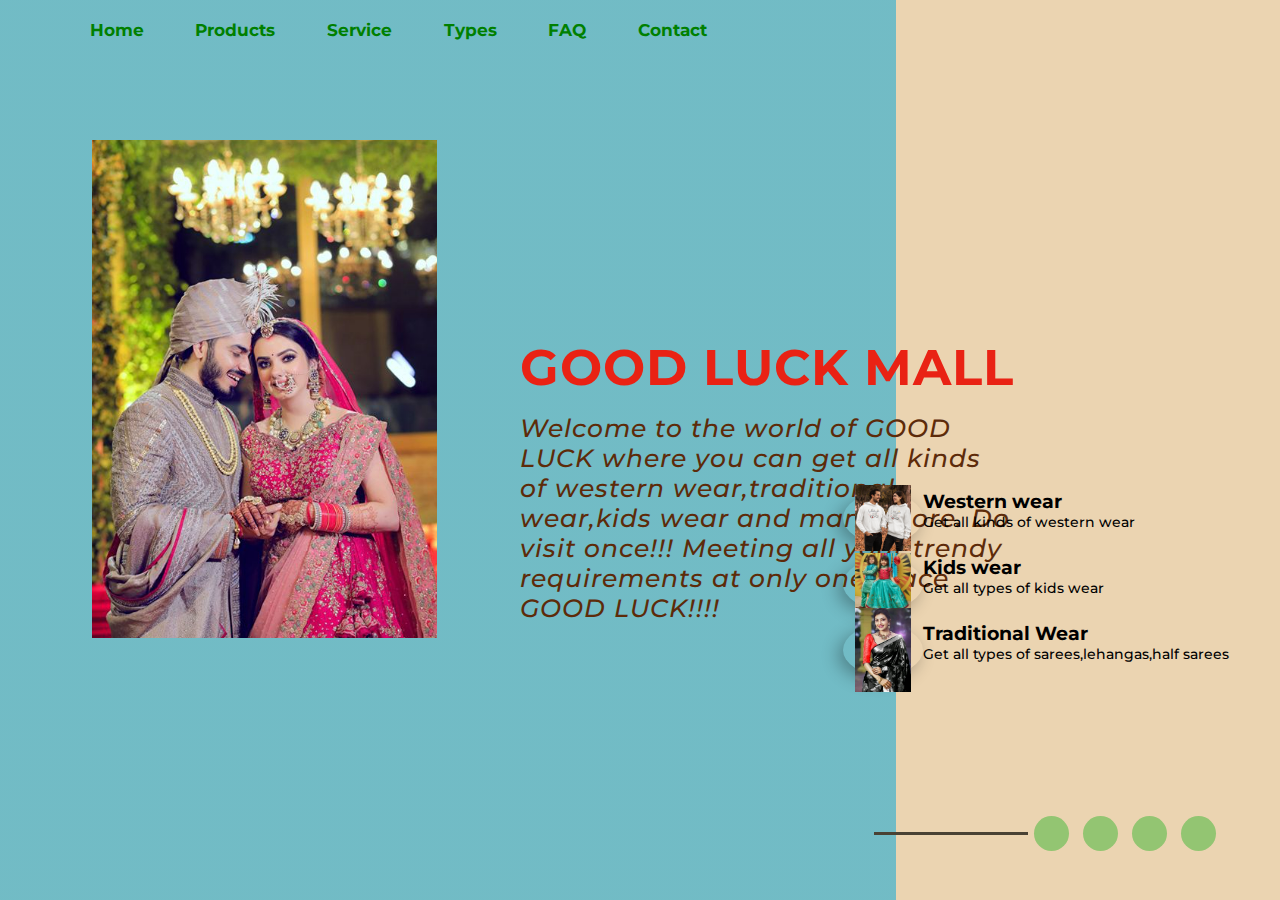
<file: OASIS INFOBYTE/LEVEL 1/TASK 1-Landing pages/index.html>
<!DOCTYPE html>
<html lang="en">

<head>
    <meta charset="UTF-8">
    <meta http-equiv="X-UA-Compatible" content="IE=edge">
    <meta name="viewport" content="width=device-width, initial-scale=1.0">
    <title>Task 1</title>
    <link rel="stylesheet" href="https://unpkg.com/swiper@8/swiper-bundle.min.css">
    <link rel="stylesheet" href="https://use.fontawesome.com/releases/v5.15.4/css/all.css"
        integrity="sha384-DyZ88mC6Up2uqS4h/KRgHuoeGwBcD4Ng9SiP4dIRy0EXTlnuz47vAwmeGwVChigm" crossorigin="anonymous">
    <link rel="stylesheet" href="style.css">
</head>

<body>
    <div class="container">
        <nav>
            <ul>
                <li><a href="#" style="color:green;">Home</a></li>
                <li><a href="#" style="color:green;">Products</a></li>
                <li><a href="#" style="color:green;">Service</a></li>
                <li><a href="#" style="color:green;">Types</a></li>
                <li><a href="#" style="color:green;">FAQ</a></li>
                <li><a href="#" style="color:green;">Contact</a></li>

            </ul>

        </nav>
        <div class="imp-content">
            <div class="image-staionary">
                <div class="swiper mySwiper">
                    <div class="swiper-wrapper">
                        <div class="swiper-slide"><img src="img1.png" alt=""></div>
                        <div class="swiper-slide"><img src="img2.png" alt=""></div>
                        <div class="swiper-slide"><img src="cp.png" alt=""></div>
                        <div class="swiper-slide"><img src="halfsaree.png" alt=""></div>
                        

                    </div>

                </div>

            </div>
            <div class="imp-text">

                <b><h1>GOOD LUCK MALL</h1></b>
               <i><p>
                    Welcome to the  world of GOOD LUCK where you can get all kinds of western wear,traditional wear,kids wear
                    and many more.
                    Do visit once!!! Meeting all your  trendy requirements at only one place GOOD LUCK!!!!
                </p></i> 
                <button>Know more</button>
            </div>
        </div>

        <div class="right">
            
            <div class="box">
                <div class="image">
                    <img src="western.png" alt="">
                </div>
                <div class="inner-box">
                    <h3>Western wear</h3>
                    <p>Get all kinds of western wear</p>
                </div>
            </div>
            <div class="box">
                <div class="image">
                    <img src="kids.png" alt="">
                </div>
                <div class="inner-box">
                    <h3>Kids wear</h3>
                    <p>Get all types of kids wear</p>
                </div>
            </div>
            <div class="box">
                <div class="image">
                    <img src="traditional.png" alt="">
                </div>
                <div class="inner-box">
                    <h3>Traditional Wear</h3>
                    <p>Get all types of sarees,lehangas,half sarees</p>
                </div>
            </div>
        </div>
        <div class="social-links">
            <i class="fab fa-instagram"></i>
            <i class="fab fa-facebook-f"></i>
            <i class="fab fa-twitter"></i>
            <i class="far fa-envelope"></i>


        </div>
    </div>
    <script src="https://unpkg.com/swiper@8/swiper-bundle.min.js"></script>

    <script>
        var swiper = new Swiper(".mySwiper", {
            slidesPerView: 1,
            spaceBetween: 30,
            loop: true,
        });
    </script>
</body>

</html>
</file>
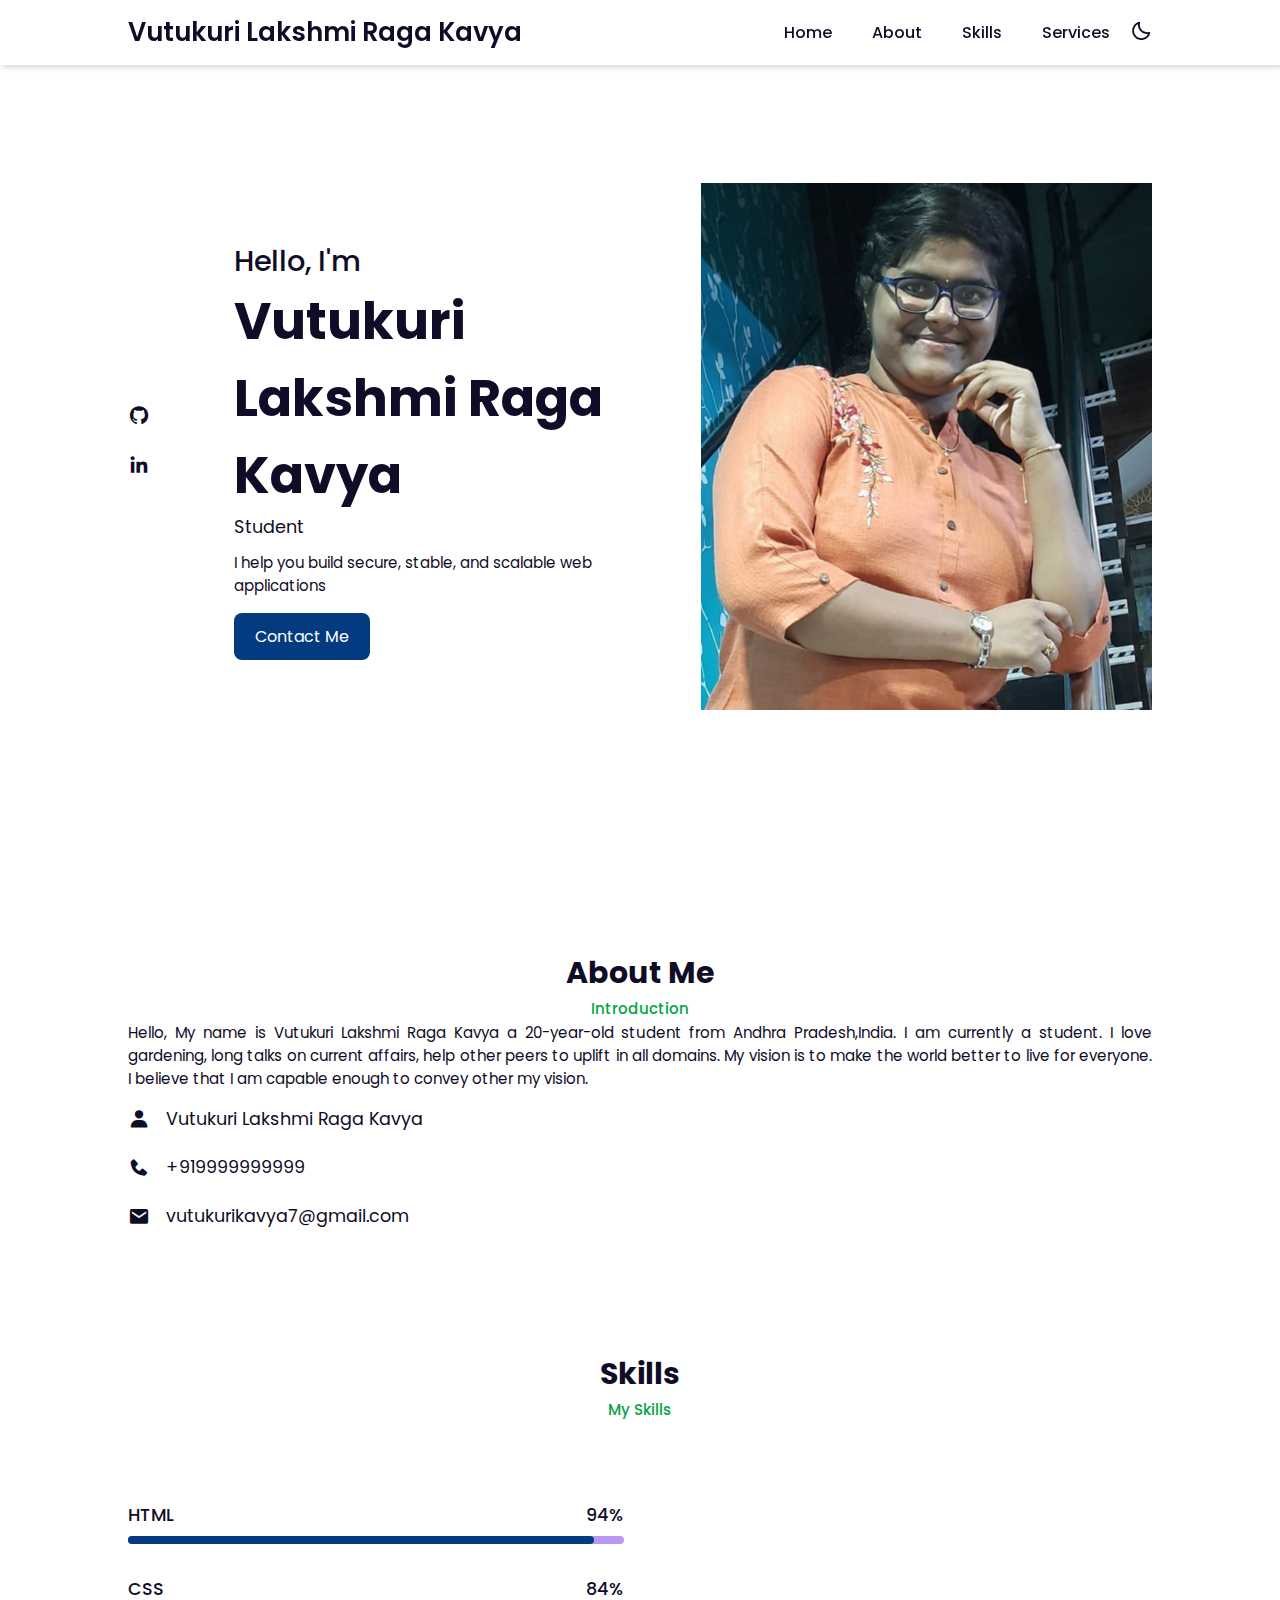
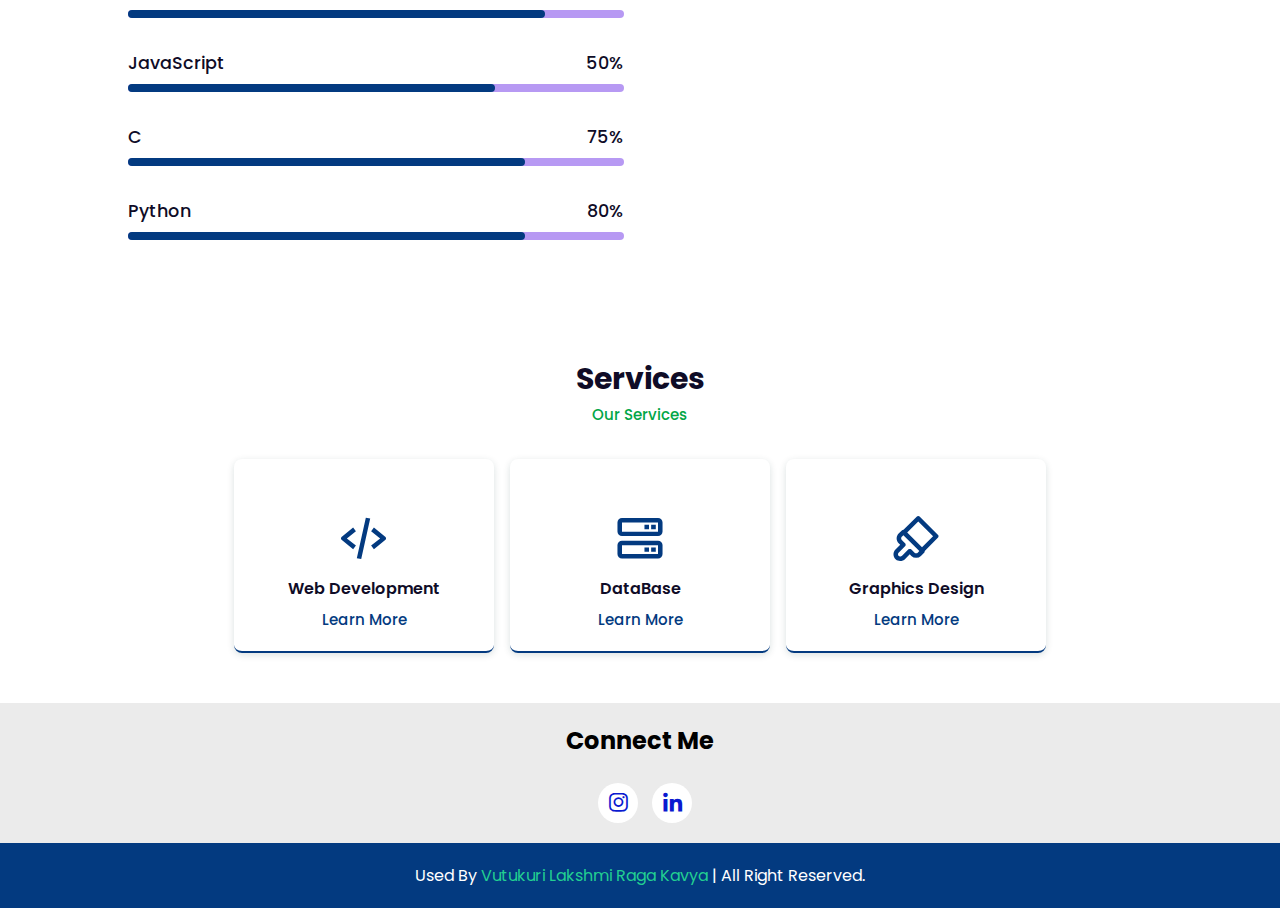
<file: OASIS INFOBYTE/LEVEL 1/TASK 2-Portfolio/main.html>
<!DOCTYPE html>
<html lang="en">
<head>
    <meta charset="UTF-8">
    <meta http-equiv="X-UA-Compatible" content="IE=edge">
    <meta name="viewport" content="width=device-width, initial-scale=1.0">
    <title>Vutukuri Lakshmi Raga Kavya</title>
    <!-- Link To CSS -->
    <link rel="stylesheet" href="style.css">
    <!-- Box Icons -->
    <link rel="stylesheet"href="https://cdn.jsdelivr.net/npm/boxicons@latest/css/boxicons.min.css">
 
</head>
<body>
    <!-- Navbar -->
    <header>
        <a href="#" class="logo">Vutukuri Lakshmi Raga Kavya</a>
 
        <div class="bx bx-menu" id="menu-icon"></div>
 
        <ul class="navbar">
            <li><a href="#home">Home</a></li>
            <li><a href="#about">About</a></li>
            <li><a href="#skills">Skills</a></li>
            <li><a href="#services">Services</a></li>
            <div class="bx bx-moon" id="darkmode"></div>
        </ul>
    </header>
    <!-- Home -->
 
    <section class="home" id="home">
        <div class="social">
            <a href="https://github.com/vutukurikavya7" target="_blank"><i class='bx bxl-github'></i></a>
            <a href="https://www.linkedin.com/in/vutukuri-lakshmi-raga-kavya-506893227"><i class='bx bxl-linkedin' ></i></a>
        </div>
        <div class="home-img">
            <img src="kavyamain.png" alt="Kavya Photo">
        </div>
        <div class="home-text">
            <span>Hello, I'm</span>
            <h1>Vutukuri Lakshmi Raga Kavya</h1>
            <h2>Student</h2>
            <p>I help you build secure, stable, and scalable web applications</p>
            <a href="mailto:vutukurikavya@gmail.com" class="btn">Contact Me</a>
        </div>
 
    </section>
    <!-- About -->
    <section class="about" id="about">
        <div class="heading">
            <h2>About Me</h2>
            <span>Introduction</span>
        </div>
            <div class="about-text">
                <p>Hello, My name is Vutukuri Lakshmi Raga Kavya a 20-year-old student from Andhra Pradesh,India.
                    I am currently a student.
                    I love gardening, long talks on current affairs, help other peers to uplift in all domains. 
                    My vision is to make the world better to live for everyone. I believe that I am capable enough to convey other my vision.</p>
                <div class="information">
                    <!-- Box 1 -->
                    <div class="info-box">
                        <i class='bx bxs-user' ></i>
                        <span>Vutukuri Lakshmi Raga Kavya</span>
                    </div>
                    <!-- Box 2 -->
                    <div class="info-box">
                        <i class='bx bxs-phone' ></i>
                        <span>+919999999999</span>
                    </div>
                    <!-- Box 3 -->
                    <div class="info-box">
                        <i class='bx bxs-envelope' ></i>
                        <span>vutukurikavya7@gmail.com</span>
                    </div>
                </div>
            </div>
        </div>
    </section>
    <!-- Skills -->
    <section class="skills" id="skills">
        <div class="heading">
            <h2>Skills</h2>
            <span>My Skills</span>
        </div>
        <!-- Skills Content -->
        <div class="skills-container">
            <div class="bars">
                <!-- Box 1 -->
                <div class="bars-box">
                    <h3>HTML</h3>
                    <span>94%</span>
                    <div class="light-bar"></div>
                    <div class="percent-bar html-bar"></div>
                </div>
                <!-- Box 2 -->
                <div class="bars-box">
                    <h3>CSS</h3>
                    <span>84%</span>
                    <div class="light-bar"></div>
                    <div class="percent-bar css-bar"></div>
                </div>
                <!-- Box 3 -->
                <div class="bars-box">
                    <h3>JavaScript</h3>
                    <span>50%</span>
                    <div class="light-bar"></div>
                    <div class="percent-bar js-bar"></div>
                </div>
                 <!-- Box 5 -->
                 <div class="bars-box">
                    <h3>C</h3>
                    <span>75%</span>
                    <div class="light-bar"></div>
                    <div class="percent-bar react-bar"></div>
                </div>
                <div class="bars-box">
                    <h3>Python</h3>
                    <span>80%</span>
                    <div class="light-bar"></div>
                    <div class="percent-bar react-bar"></div>
                </div>
            </div>
        </div>
 
    </section>
    <!-- Services -->
    <section class="services" id="services">
        <div class="heading">
            <h2>Services</h2>
            <span>Our Services</span>
        </div>
        <div class="services-content">
            <!-- Box 1 -->
            <div class="services-box">
                <i class='bx bx-code-alt' ></i>
                <h3>Web Development</h3>
                <a href="#">Learn More</a>
            </div>
            <!-- Box 2 -->
            <div class="services-box">
                <i class='bx bx-server' ></i>
                <h3>DataBase</h3>
                <a href="#">Learn More</a>
            </div>
            <!-- Box 3 -->
            <div class="services-box">
                <i class='bx bx-brush' ></i>
                <h3>Graphics Design</h3>
                <a href="#">Learn More</a>
            </div>
        </div>
    </section>
   
    <div class="footer">
        <h2>Connect Me</h2>
        <div class="footer-social">
            <a href="https://instagram.com/kavya__vutukuri"><i class='bx bxl-instagram' ></i></a>
            <a href="https://www.linkedin.com/in/hammadhassan365/"><i class='bx bxl-linkedin' ></i></a>
        </div>
 
    </div>
    <!-- Copyright -->
    <div class="copyright">
        <p>Used By <a href="">Vutukuri Lakshmi Raga Kavya</a> | All Right Reserved.</p>
    </div>
 
 
 
    <!-- Link To JS -->
    <script src="script.js"></script>
</body>
</html>
</file>
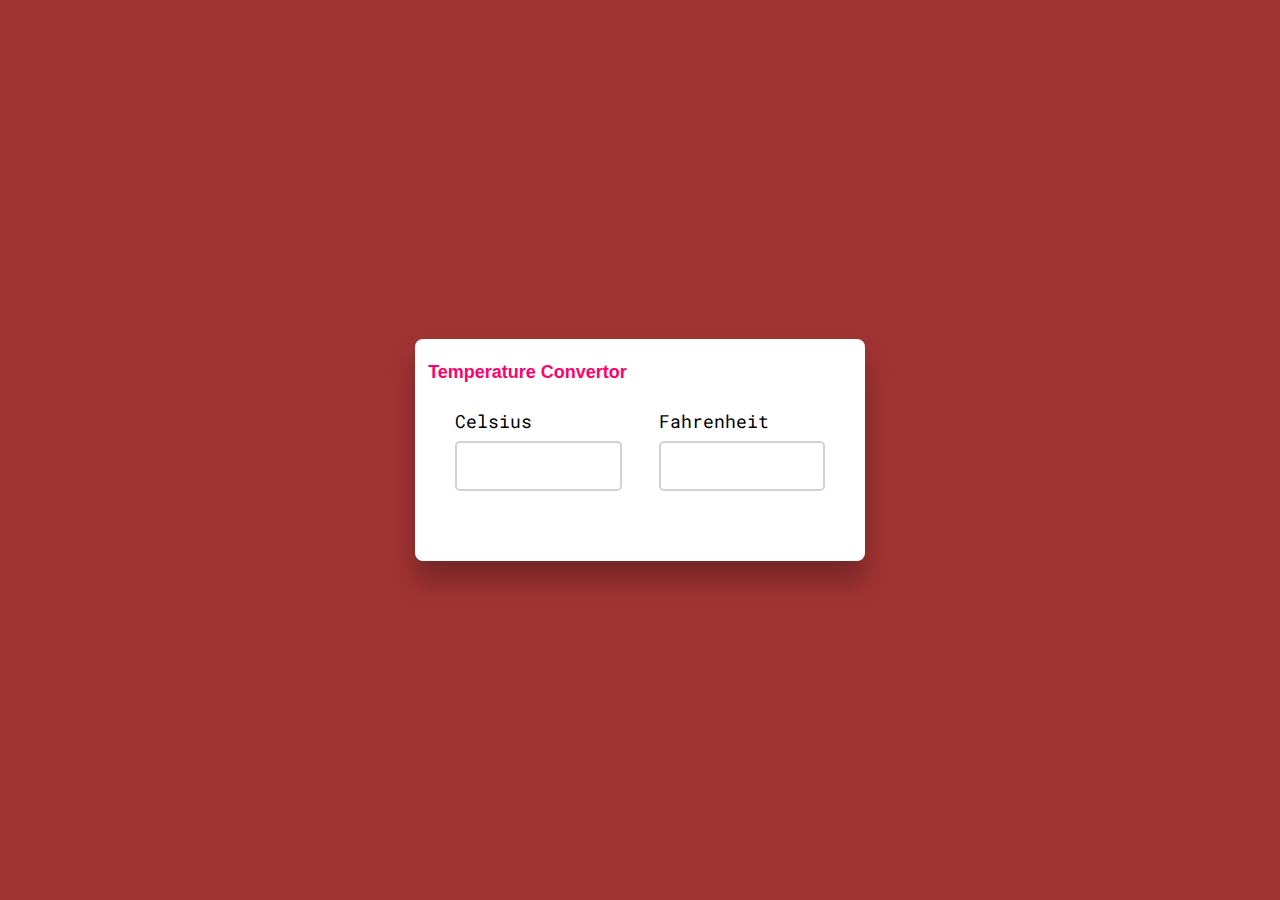
<file: OASIS INFOBYTE/LEVEL 1/Task 3-Temperature converter/temp.html>
<!DOCTYPE html>
<html lang="en">
<head>
    <title>Temperature Conversion</title>
    <!--Google font-->
    <link rel="preconnect" href="https://fonts.gstatic.com">
    <link href="https://fonts.googleapis.com/css2?family=Roboto+Mono:wght@500&display=swap" rel="stylesheet">
    <!--Stylesheet-->
    <link rel="stylesheet" href="style.css">
</head>
<body>
  
    <div class="wrapper">
        <p style="color:rgb(255, 0, 111);">Temperature Convertor</p>
        <div class="container">
            <label for="celsius">Celsius</label>
            <input type="number" id="celsius" oninput= "celToFar()">
        </div>
        <div class="container">
            <label for="fahrenheit">Fahrenheit</label>
            <input type="number" id="fahrenheit" oninput = "farToCel()">
        </div>
    </div>
    <!--Javascript-->
    <script src="script.js"></script>
</body>
</html>
</file>
<file: OASIS INFOBYTE/LEVEL 1/TASK 1-Landing pages/style.css>
@import url('https://fonts.googleapis.com/css2?family=Montserrat:wght@300&display=swap');
*{
    padding: 0;
    margin: 0;
    font-family: 'Montserrat', sans-serif;
}
.wave{
    position: absolute;
    top:0;
    right: 30%;
}
.container{
    height:100vh;
    width:100%;
    background: linear-gradient(to right,hsl(187, 42%, 61%) 70%, #ebd4b1 30%);
    position: relative;
    overflow:hidden;

}

nav ul{
    display:flex;
    list-style-type: none;

    
}
nav{
    width: 90%;
    margin: auto;
    padding-top: 20px;
    display: flex;
    justify-content: space-between;
    align-items: center;
}
nav ul li{
    margin: 0 5px;

}
nav ul li a{
    text-decoration: none;
    z-index: 1;
    padding: 0.3rem 1.3rem;
    font-size: 17px; 
    position: relative;
    font-weight: bold;
    color: #494234;
   
    
}
nav ul li a::after{
    content: "";
    width: 0%;
    height: 100%;
    position: absolute;
    top:0;
    left:0;
    border-radius: 20px;
    background-color: #c8ebb1;
    z-index: -1;
    transition: 0.5s;
}
nav ul li a:hover::after{
    width: 100%;
}
.imp-content {
    width: 60%;
    padding-top: 100px;
    margin-left: 3rem;
    display: flex;
    align-items: center;
    justify-content: space-around;
}
.image-staionary, .imp-text{
    flex-basis: 50%;
}
.image-staionary{
    
    padding-right: 40px;
    width: auto;
    
}
.imp-content h1{
    font-size: 50px;
    font-weight: 10000px;
    letter-spacing: 1px;
    color:#e92214;
    padding-top: 10rem;
    
}
.imp-content p{
    margin-top: 15px;
    font-size: 25px;
    letter-spacing: 1px;
    padding-right: 6rem;
    color: rgb(93, 43, 10);
    font-weight: 500;
    
    
}
.imp-content button{
    margin-top: 30rem;
    outline:none;
    border: none;
    font-size: 18px;
    padding: 0.5rem 2.5rem 0.5rem 1rem;
    border-radius: 0 50% 50% 0;
    background-color: #494234;
    color: white;
    cursor: pointer;
    margin-left: 30rem;

}
.swiper{
    width: 27rem;
    padding-bottom: 25rem;
}
.swiper-slide{
    display: flex;
    align-items: center;
    justify-content: center;
}

.right{
    position: absolute;
    right: 4%;
    bottom: 25%;
    
}
.box{
    display: flex;
    align-items:center;
}
.right .box .image img{
    width: 70%;

}
.image{
    margin-top: 1rem;
    width: 80px;
    height: 50px;
    border-radius: 50%;
    box-shadow: -5px 5px 17px rgba(0,0,0,0.3);
    display: flex;
    align-items: center;
    justify-content: center;
    transition: 0.5s;
}
.image:hover{
    background-color: rgba(73,66,52,0.7);
}
.box .inner-box{
    margin:1.5 rem 0 0 1rem;
}
.box .inner-box p{
    font-size:14px;
    font-weight: 500;
}
.social-links{
    position:absolute;
    right : 5%;
    bottom: 5%;

}
.social-links::before{
    content: "";
    width: 80%;
    height : 3px;
    position: absolute;
    top: 42%;
    left: -150px;
    background-color: #494234; 
}
.social-links i{
    margin-left: 10px;
    width : 35px;
    height: 35px;
    border-radius: 50%;
    background-color: #93c572;
    display: inline-flex;
    align-items: center;
    justify-content: center;
    transition: 0.5s;
} 
.social-links i:hover{
    transform : translateY(-15px);


}
</file>
<file: OASIS INFOBYTE/LEVEL 1/TASK 2-Portfolio/style.css>
@import url("https://fonts.googleapis.com/css2?family=Poppins:wght@200;300;400;500;600;700&display=swap");
* {
  margin: 0;
  padding: 0;
  box-sizing: border-box;
  list-style: none;
  text-decoration: none;
  scroll-behavior: smooth;
  scroll-padding-top: 2rem;
  font-family: "Poppins", sans-serif;
}
:root {
  --main-color: #033a80;
  --bg-color: #fff;
  --text-color: #0f0c27;
  --hover: hsl(260, 100%, 51%);
 
  --big-font: 3.2rem;
  --medium-font: 1.8rem;
  --p-font: 0.941rem;
}
section {
  padding: 50px 10%;
}
body.active {
  --text-color: #fff;
  --bg-color: #0f0c27;
}
body {
  background: var(--bg-color);
  color: var(--text-color);
}
*::selection {
  color: var(--bg-color);
  background: var(--main-color);
}
.heading {
  text-align: center;
}
.heading h2 {
  font-size: 30px;
}
 
.heading span {
  font-size: var(--p-font);
  color: rgb(2, 166, 70);
}
header {
  position: fixed;
  width: 100%;
  top: 0;
  right: 0;
  z-index: 1000;
  display: flex;
  align-items: center;
  justify-content: space-between;
  background: var(--bg-color);
  padding: 13px 10%;
  transition: 0.2s;
  box-shadow: -3px -3px 7px #ffffff73,
				2px 2px 5px rgba(94, 104, 121, 0.288);
}
header.shadow {
  box-shadow: 0 0 4px rgb(14 55 54 / 15%);
}
.logo {
  font-size: 1.61rem;
  font-weight: 600;
  color: var(--text-color);
}
.navbar {
  display: flex;
}
.navbar a {
  font-size: 1rem;
  padding: 10px 20px;
  color: var(--text-color);
  font-weight: 500;
}
.navbar a:hover {
  color: var(--hover);
}
#menu-icon {
  font-size: 24px;
  cursor: pointer;
  z-index: 10001;
  display: none;
}
#darkmode {
  font-size: 22px;
  cursor: pointer;
}
.home {
  position: relative;
  width: 100%;
  min-height: 100vh;
  display: grid;
  grid-template-columns: 0.2fr 1fr 1fr;
  align-items: center;
  gap: 1rem;
}
.home-img {
  order: 3;
}
.home-img img {
  width: 100%;
}
.home-text span {
  font-size: var(--medium-font);
  font-weight: 500;
}
.home-text h1 {
  font-size: var(--big-font);
}
.home-text h2 {
  font-size: 1.1rem;
  font-weight: 400;
}
.home-text p {
  font-size: var(--p-font);
  font-weight: 400;
  margin: 0.7rem 0 1rem;
}
.social {
  display: flex;
  flex-direction: column;
}
.social a {
  margin-bottom: 1rem;
  font-size: 22px;
  color: var(--text-color);
}
.social a:hover {
  color: var(--hover);
}
.btn {
  display: inline-block;
  background: var(--main-color);
  color: #fff;
  padding: 0.7rem 1.3rem;
  border-radius: 0.5rem;
}
.btn:hover {
  background: var(--hover);
}
 

.about-container {
  display: grid;
  grid-template-columns: repeat(2, 1fr);
  gap: 1rem;
  margin-top: 2rem;
}
 
.about-img img {
  width: 80%;
  border-radius: 0.5rem;
}
.about-text p {
  font-size: var(--p-font);
  font-weight: 400;
  text-align: justify;
}
.information {
  margin: 1rem 0 1.4rem;
}
.information .info-box {
  display: flex;
  align-items: center;
  margin-bottom: 1.4rem;
}
.information .info-box .bx {
  font-size: 22px;
}
.information .info-box span {
  font-weight: 400;
  margin-left: 1rem;
}
.skills-container {
  display: grid;
  grid-template-columns: repeat(2, 1fr);
  align-items: center;
  gap: 2rem;
  margin-top: 4rem;
}
.skills-img img {
  width: 80%;
  padding-left: 4rem;
  object-position: center;
}
.bars-box {
  position: relative;
  display: flex;
  justify-content: space-between;
  align-items: center;
  padding: 1rem 0;
  margin-bottom: 1rem;
}
.bars-box h3,
span {
  font-size: 1.1rem;
  font-weight: 500;
}
.light-bar {
  position: absolute;
  bottom: 0;
  left: 0;
  width: 100%;
  height: 0.5rem;
  background: hsla(260, 100%, 44%, 0.4);
  border-radius: 0.5rem;
}
.percent-bar {
  position: absolute;
  bottom: 0;
  left: 0;
  height: 0.5rem;
  background: var(--main-color);
  border-radius: 0.5rem;
}
.html-bar {
  width: 94%;
}
.css-bar {
  width: 84%;
}
.js-bar {
  width: 74%;
}
.react-bar {
  width: 80%;
}
.services-content {
  display: grid;
  grid-template-columns: repeat(auto-fit, minmax(200px, auto));
  justify-content: center;
  gap: 1rem;
  margin-top: 2rem;
}
.services-box {
  padding: 20px;
  width: 260px;
  display: flex;
  flex-direction: column;
  align-items: center;
  text-align: center;
  border-radius: 0.5rem;
  border-bottom: 2px solid var(--main-color);
  box-shadow: 0 2px 7px rgb(14 55 54 / 15%);
}
.services-box:hover{
 background-color: #02225a;
}

.services-box h3 {
  font-size: 1rem;
  font-weight: 600;
  margin: 0.7rem 0 0.4rem;
}
.services-box:hover h3{
  color: #fff;
}
.services-box .bx {
  padding-top: 2rem;
  font-size: 54px;
  color: var(--main-color);
}
.services-box:hover .bx{
  color: #22cf91;
}
.services-box a {
  color: var(--main-color);
  font-size: var(--p-font);
  font-weight: 500;
}
.services-box:hover a{
  color: #8b8a8f;
}
.portfolio-content {
  display: grid;
  grid-template-columns: repeat(auto-fit, minmax(280px, auto));
  gap: 1rem;
  margin-top: 2rem;
}
.portfolio-img {
  overflow: hidden;
  border-radius: 0.5rem;
}
.portfolio-img img {
  width: 100%;
  display: block;
}
.portfolio-img img:hover {
  transform: scale(1.1);
  transition: 1s;
}
.contact-form {
  display: grid;
  place-items: center;
  margin-top: 2rem;
}
.contact-form form {
  display: flex;
  flex-direction: column;
  width: 650px;
}
form input,
textarea {
  padding: 15px;
  border-radius: 0.5rem;
  width: 100%;
  border: none;
  outline: none;
  background: hsla(260, 100%, 44%, 0.1);
  margin-bottom: 1rem;
  color: var(--text-color);
}
form input::placeholder,
textarea::placeholder {
  color: var(--text-color);
}
form textarea {
  resize: none;
  height: 200px;
}
.contact-button {
  width: 160px;
  cursor: pointer;
  background: #2768d9;
  color: #fff;
  justify-content: center;
  text-transform: uppercase;
  letter-spacing: 1px;
  margin-left: 35%;
}
.contact-button:hover {
  background: var(--hover);
}
.footer {
  display: grid;
  place-items: center;
  padding: 20px;
  background: #ebebeb;
  color: #000;
}
.footer h2 {
  font-size: 1.5rem;
  margin-bottom: 1.6rem;
}
.footer-social a i{
  color: rgb(10, 26, 208);
  font-size: 25px;
  margin-left: 10px;
  text-align: center;
  line-height: 40px;
  background-color: #fff;
  border-radius: 50%;
  width: 40px;
  height: 40px;
}
.copyright {
  padding: 20px;
  background: var(--main-color);
  text-align: center;
  color: #fff;
}
.copyright a{
  color: #22cf91;
}
/* Making Responsive */
@media (max-width: 991px) {
  header {
    padding: 18px 4%;
  }
  section {
    padding: 50px 4%;
  }
}
@media (max-width: 881px) {
  :root {
    --big-font: 2.7rem;
    --medium-font: 1.4rem;
  }
}
@media (max-width: 768px) {
  :root {
    --big-font: 2.4rem;
    --medium-font: 1.2rem;
  }
  header {
    padding: 11px 4%;
  }
  #menu-icon {
    display: initial;
    color: var(--text-color);
  }
  header .navbar {
    position: absolute;
    top: -500px;
    left: 0;
    right: 0;
    display: flex;
    flex-direction: column;
    background: var(--bg-color);
    box-shadow: 0 4px 4px rgb(0 0 0 / 10%);
    transition: 0.2s ease;
    text-align: center;
  }
  .navbar.active {
    top: 100%;
  }
  .navbar a {
    padding: 1.5rem;
    display: block;
    background: var(--bg-color);
  }
  #darkmode {
    position: absolute;
    top: 1.4rem;
    right: 2rem;
  }
  .scroll-down {
    display: none;
  }
  .home {
    grid-template-columns: 0.5fr 3fr;
  }
  .home-text {
    grid-column: 1/3;
    padding-left: 1.4rem;
  }
  .home-img {
    order: initial;
  }
  .about-container {
    grid-template-columns: 1fr;
  }
  .about-img {
    display: flex;
    justify-content: center;
  }
  .skills-container {
    grid-template-columns: 1fr;
  }
  .skills-img img {
    padding-left: 0;
  }
  .skills-img {
    padding-top: 2rem;
    display: flex;
    justify-content: center;
  }
  .contact-form form{
    width: 300px;
  }
  .contact-button{
    margin-left: 25%;
  }
}
@media (max-width: 340px) {
  :root {
    --big-font: 1.7rem;
    --medium-font: 1.1rem;
  }
  .home-text span {
    font-size: 1rem;
  }
  .home-text h2 {
    font-size: 0.9rem;
    font-weight: 500;
  }
  .information .info-box span {
    font-size: 1rem;
  }
  .portfolio-content {
    grid-template-columns: repeat(auto-fit, minmax(200px, auto));
  }
  .contact-form form{
    width: 300px;
  }
  .contact-button{
    margin-left: 25%;
  }
}
</file>
<file: OASIS INFOBYTE/LEVEL 1/Task 3-Temperature converter/style.css>
*,
*:before,
*:after{
    padding: 0;
    margin: 0;
    box-sizing: border-box;
    font-family: "Roboto Mono", monospace;
    font-size: 18px;
}
body{
    background-color: #a13333;
}
.wrapper{
    width: 450px;
    background-color: #ffffff;
    padding: 70px 40px;
    position: absolute;
    transform: translate(-50%,-50%);
    left: 50%;
    top: 50%;
    box-shadow: 0 20px 25px rgba(0,0,0,0.25);
    border-radius: 8px;
    display: flex;
    justify-content: space-between;
}
.container{
    width: 45%;
}
input{
    width: 100%;
    height: 50px;
    border-radius: 5px;
    border: 2px solid #d2d2d2;
    outline: none;
    margin-top: 8px;
    padding: 0 10px;
}
input:focus{
    border-color: #3164ff;
}
p{
    padding: 20px 40px;
    position: absolute;
    transform: translate(-50%,-50%);
    left: 25%;
    top: 15%;
    font-weight: bold;
    font-family: Arial, Helvetica, sans-serif;
   


}
</file>
